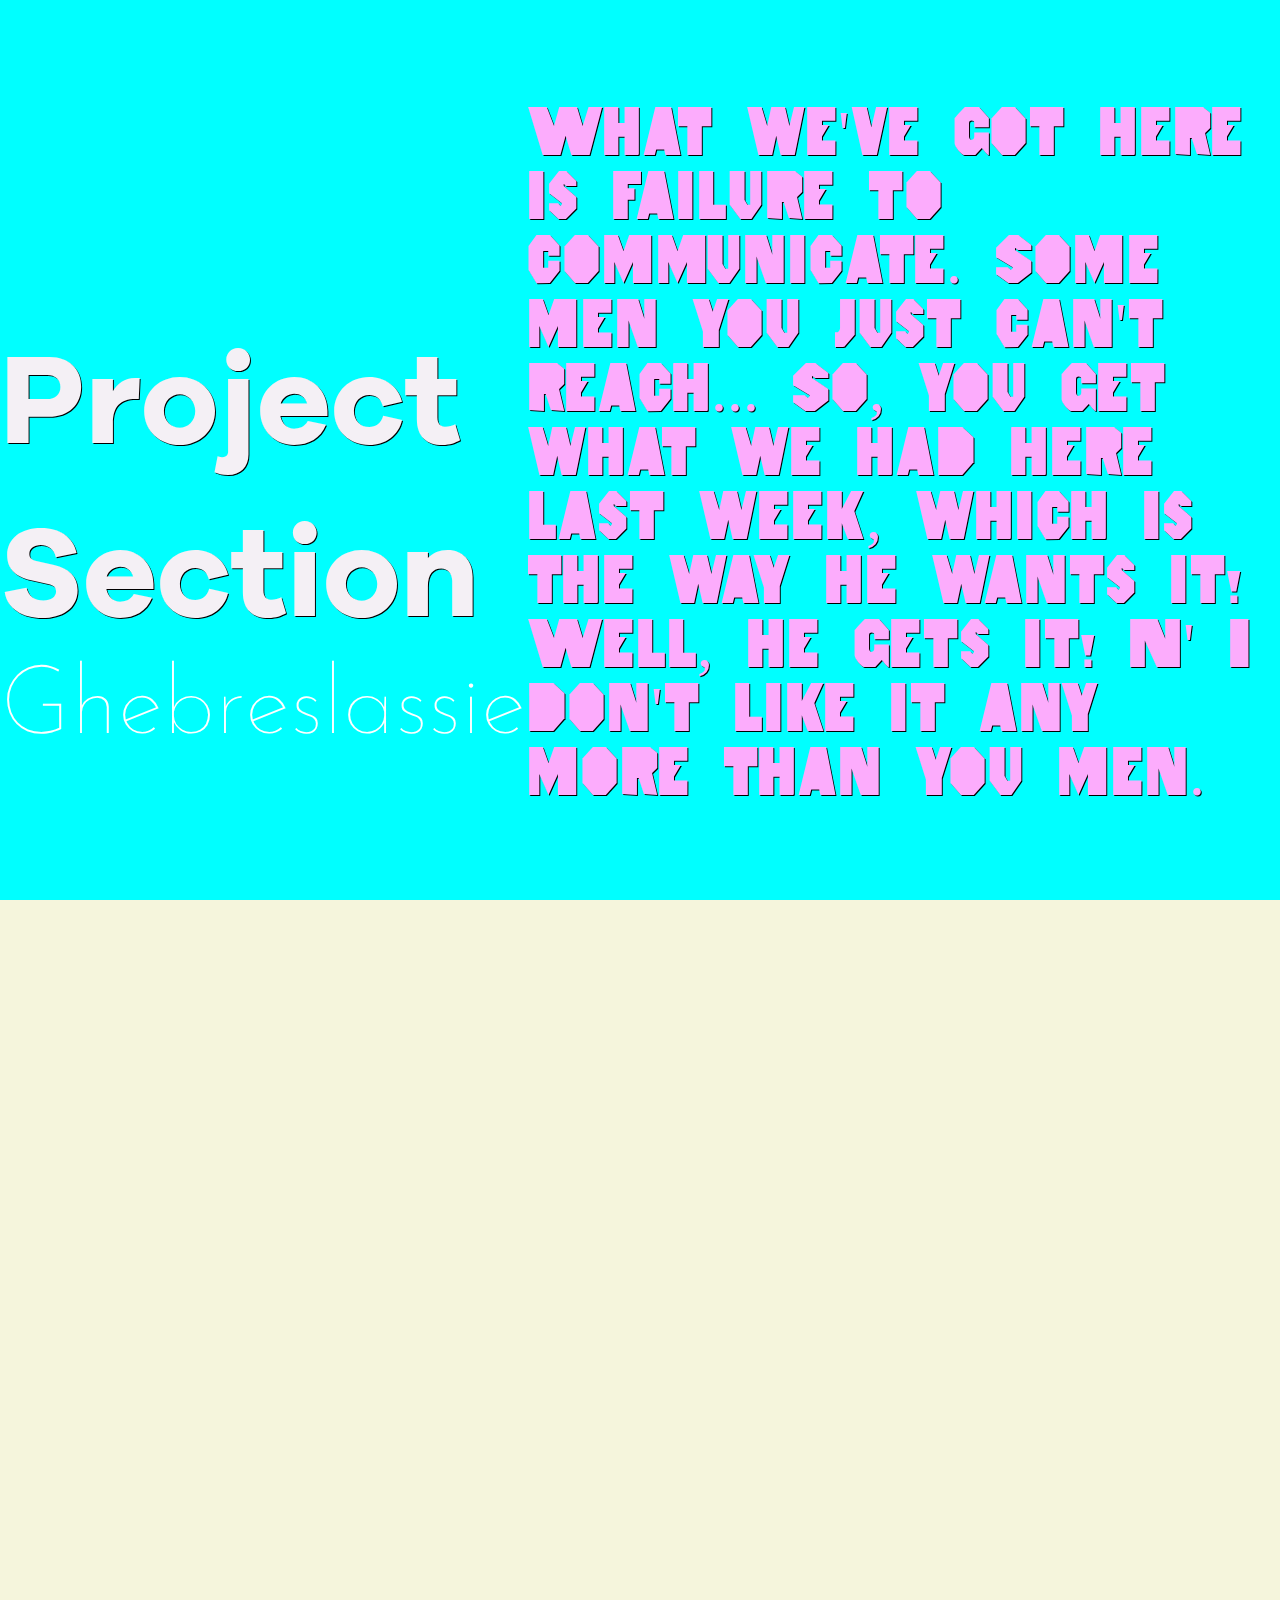
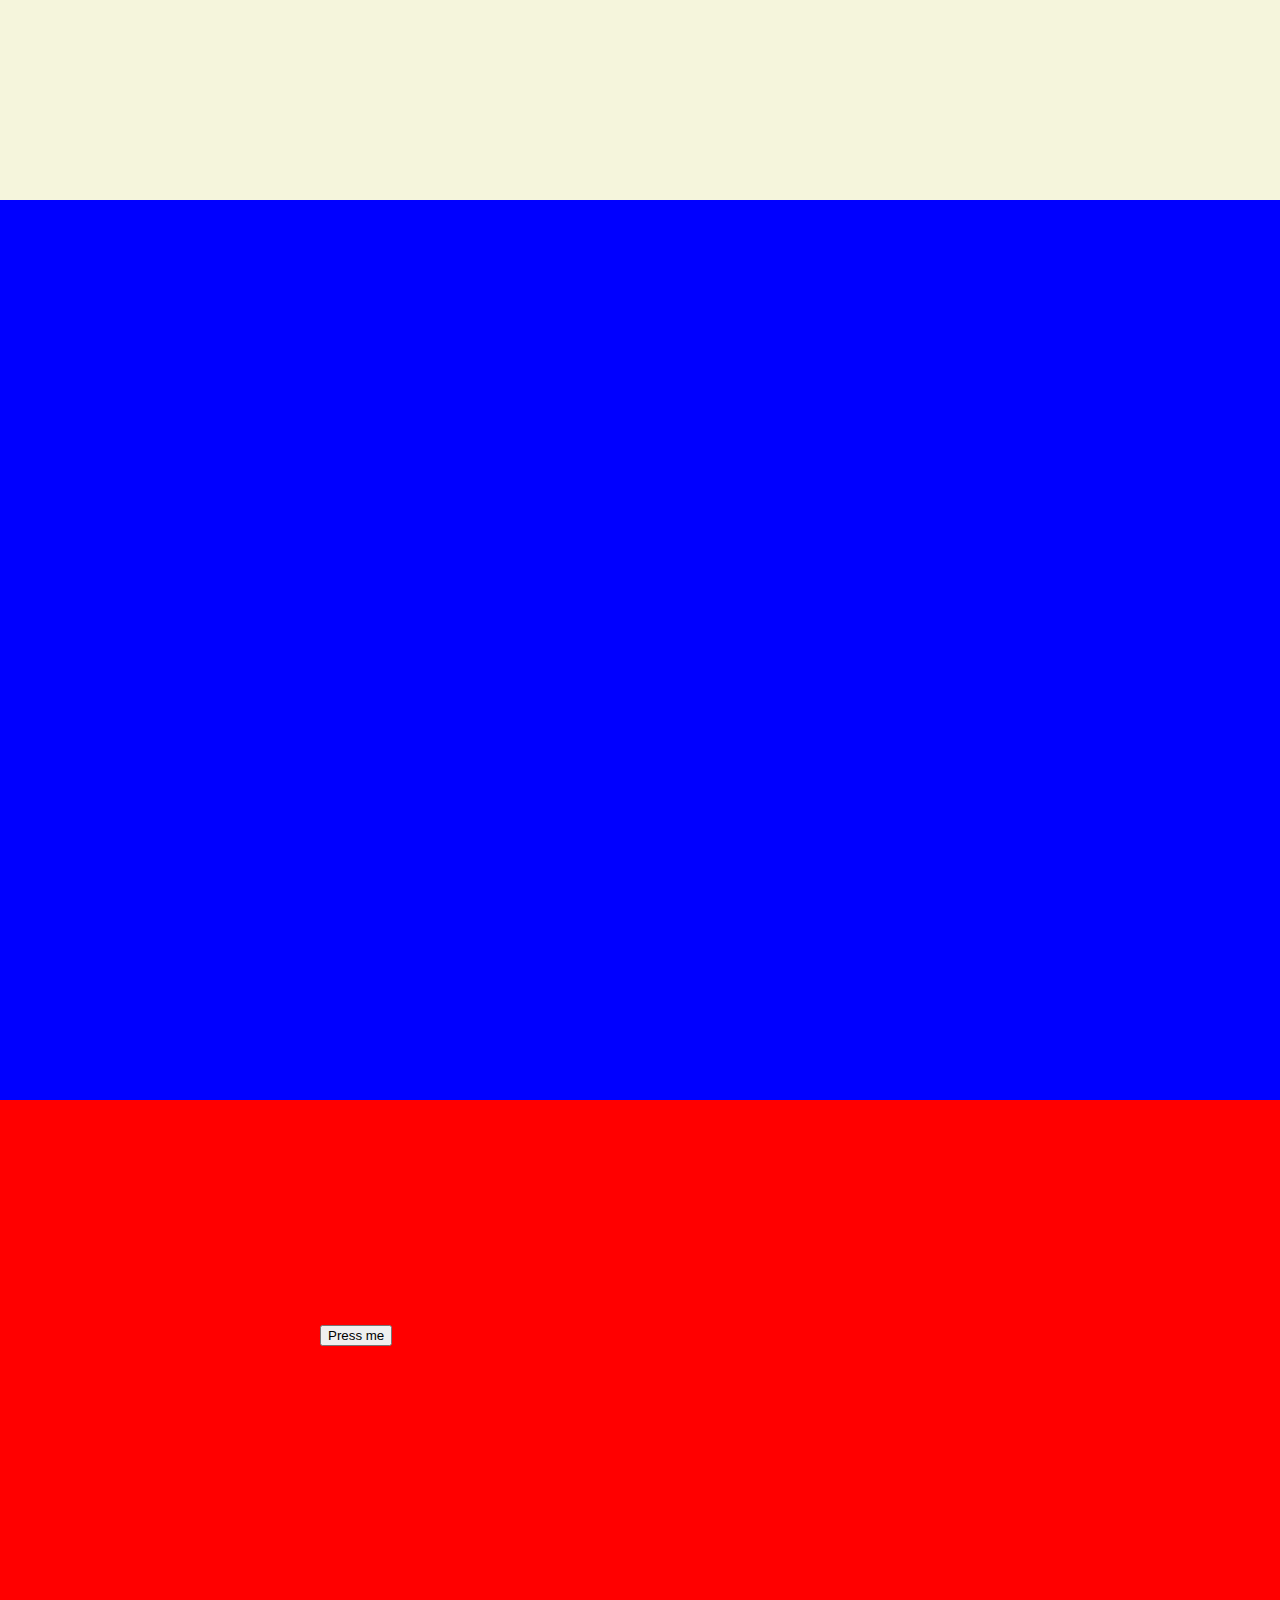
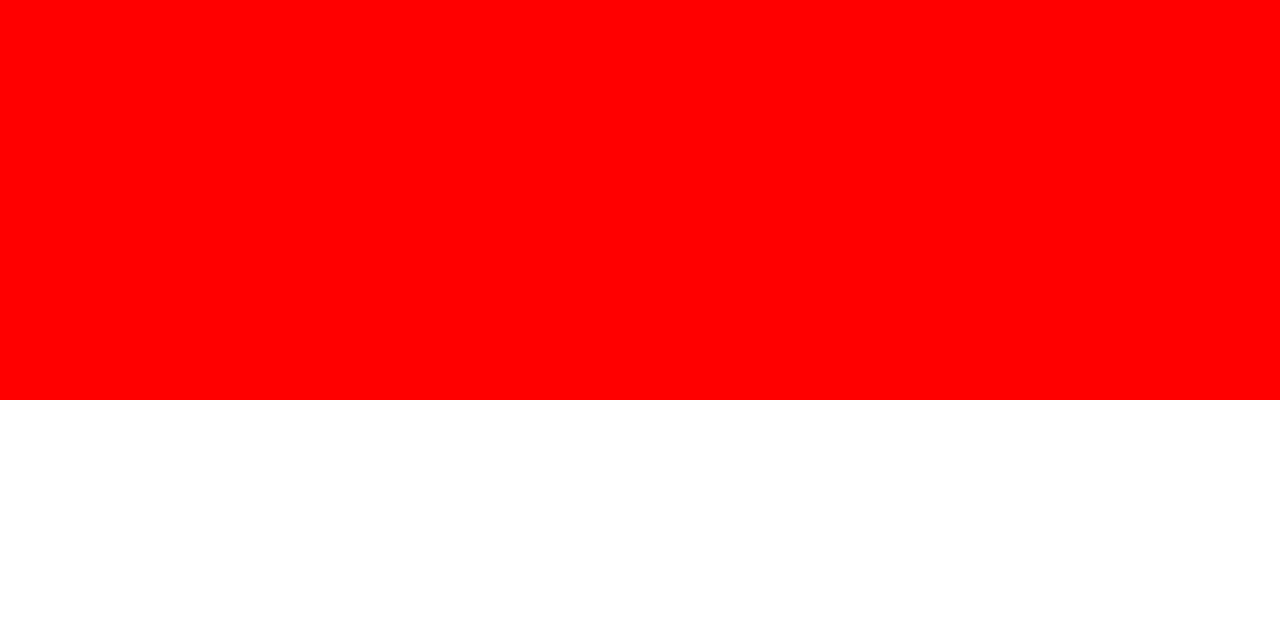
<file: index.html>
<!DOCTYPE html>
<html lang="en">
<head>
    <meta charset="UTF-8">
    <meta name="viewport" content="width=device-width, initial-scale=1.0">
    <title>Document</title>
    <link rel="stylesheet" href="https://cdn.jsdelivr.net/npm/bootstrap@4.5.3/dist/css/bootstrap.min.css" integrity="sha384-TX8t27EcRE3e/ihU7zmQxVncDAy5uIKz4rEkgIXeMed4M0jlfIDPvg6uqKI2xXr2" crossorigin="anonymous">
    <link href="https://fonts.googleapis.com/css2?family=Josefin+Sans:wght@300;700&display=swap" rel="stylesheet">
    <link rel="stylesheet" href="indexStyle.css">
</head>
<body>
    <div id='1' class="section" style="background-color: aqua; display: flex; align-items: center;">
        <div class="text-box" style="display: inline-block;">
            <span class="thick-text hide up-high">Project Section</span>
            <span class="thin-text down-low hide">Ghebreslassie</span>
        </div>
        <div class="t" style="display: block;">
            <p class="para-text from-right hide">
                What we've got here is failure to communicate.
                Some men you just can't reach...
                So, you get what we had here last week, which is the way he wants it!
                Well, he gets it!
                N' I don't like it any more than you men.
            </p>
        </div>
    </div>
    <div id='2' class="section" style="background-color: beige;">

    </div>
    <div id='3' class="section" style="background-color: blue;justify-content: center; align-items: center;">
        <img id="haikyuu" src="haikyuu.jpg" class="hide" stlye="transistion: all ease-in 1000ms; width: 500px; height: 410px;">
    </div>
    <div id='4'  onmouseover="changeProgress()" class="section" style="background-color: red; display: flex;">
        <div class="test">
            <div class="progress">
                <div id="bar" class="progress-bar progress-bar-striped" role="progressbar" style="width: 10%" aria-valuenow="10" aria-valuemin="0" aria-valuemax="100"></div>
            </div>
            <button onclick='changeProgress()'>Press me</button>
        </div>
    </div>
    <script src="indexScript.js"></script>
    <script src="https://code.jquery.com/jquery-3.5.1.slim.min.js" integrity="sha384-DfXdz2htPH0lsSSs5nCTpuj/zy4C+OGpamoFVy38MVBnE+IbbVYUew+OrCXaRkfj" crossorigin="anonymous"></script>
<script src="https://cdn.jsdelivr.net/npm/popper.js@1.16.1/dist/umd/popper.min.js" integrity="sha384-9/reFTGAW83EW2RDu2S0VKaIzap3H66lZH81PoYlFhbGU+6BZp6G7niu735Sk7lN" crossorigin="anonymous"></script>
<script src="https://cdn.jsdelivr.net/npm/bootstrap@4.5.3/dist/js/bootstrap.min.js" integrity="sha384-w1Q4orYjBQndcko6MimVbzY0tgp4pWB4lZ7lr30WKz0vr/aWKhXdBNmNb5D92v7s" crossorigin="anonymous"></script>
</body>
</html>
</file>
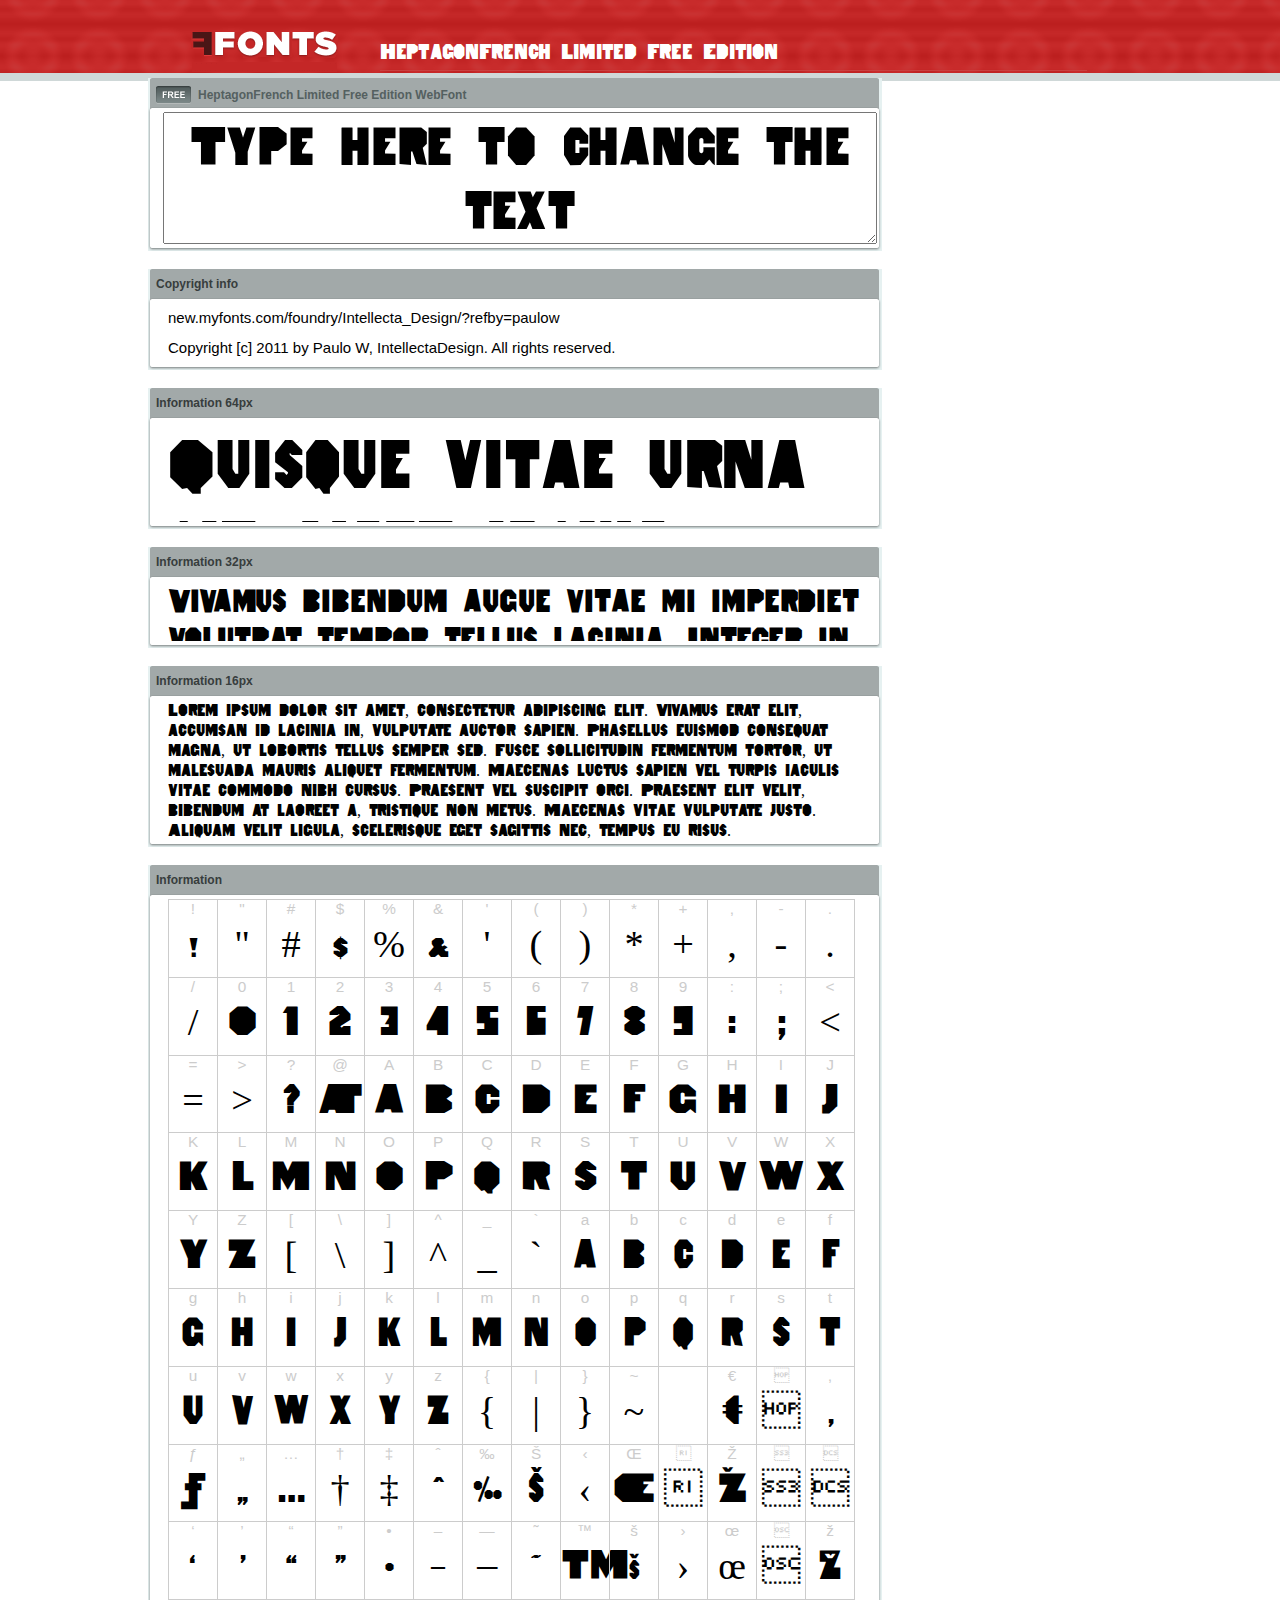
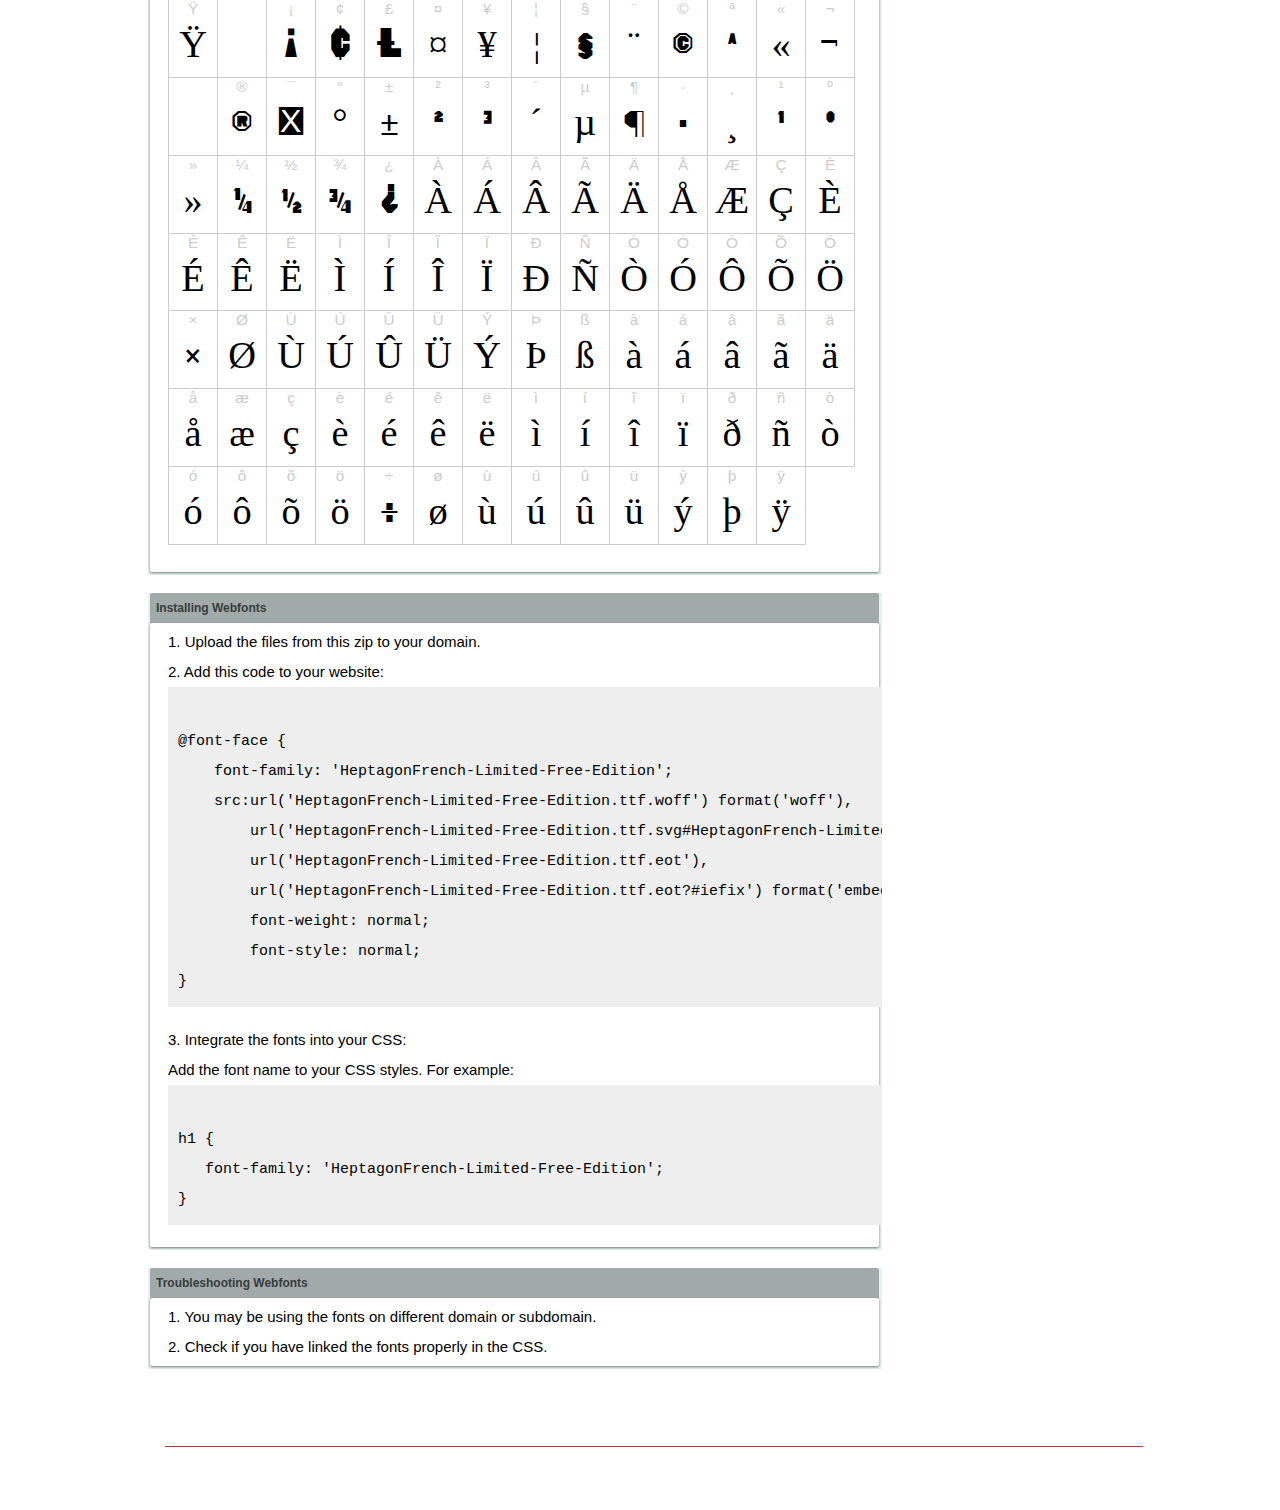
<file: example.html>
<!DOCTYPE html PUBLIC "-//W3C//DTD XHTML 1.0 Transitional//EN" "http://www.w3.org/TR/xhtml1/DTD/xhtml1-transitional.dtd">
<html xmlns="http://www.w3.org/1999/xhtml">
<head>
<meta http-equiv="Content-Type" content="text/html; charset=UTF-8" />
<title>HeptagonFrench Limited Free Edition WebFont</title>
<meta name="description" content="HeptagonFrench Limited Free Edition WebFont" />
<meta name="keywords" content="HeptagonFrench Limited Free Edition WebFont" />
<style type="text/css">
@font-face {
  font-family: 'HeptagonFrench-Limited-Free-Edition';
    src:  url('HeptagonFrench-Limited-Free-Edition.ttf.woff') format('woff'),
    url('HeptagonFrench-Limited-Free-Edition.ttf.svg#HeptagonFrench-Limited-Free-Edition') format('svg'),
    url('HeptagonFrench-Limited-Free-Edition.ttf.eot'),
    url('HeptagonFrench-Limited-Free-Edition.eot?#iefix') format('embedded-opentype'); 
    font-weight: normal;
    font-style: normal;
}.examplefontl {
  font-family: 'HeptagonFrench-Limited-Free-Edition';  
  color: black;
}
.examplefont {
  padding-bottom: 2em;
  overflow: hidden; 
  text-align: center;
}
.examplefont div {
  float: left;
  border: 1px solid #ccc;
  text-align: center;
  width: 1.25em;
  height: 2em;
  margin-right: -1px;
  margin-bottom: -1px;
  font-size: 3.2em; 
}
.examplefont div .defaultC {
  color: #ccc;
  font-family: arial, sans-serif;
  font-size: .4em;
  display: block;
}
*{margin:0;padding:0;}
body{margin:0px;padding:0px;background:#FFFFFF url(images/bgtile.gif?1) repeat-x;font-family:Arial, Helvetica, sans-serif;}
#header{background:url(images/headertile.gif);height:73px;margin:0px;overflow:hidden;}
#head{width:707px;float:left;height:31px;margin:39px 0 0 0;padding:0px;color:#ffffff;font-size:15px;border-bottom:1px solid #c94040;overflow:hidden;}
#head a{color:#ffffff;text-decoration:none;}
#headspan1{float:left;}
.container{width:994px;margin:0 auto;padding:0px;overflow:hidden;}
#content{width:734px;margin:5px 0px 0px 5px;float:left;padding:0px;font-size:12px;display:inline;color:#868e8e;overflow:hidden;}
.fontbox{background:url(images/fontboxtile.gif);width:734px;margin:0 0 18px 0;padding:0;overflow:hidden;}
.fontboxtop{background:url(images/fontboxtop.gif) no-repeat top left;height:18px;font-size:12px;color:#373d3d;width:718px;padding:8px;margin:0;overflow:hidden;}
.fontboxtop a{color:#373d3d;text-decoration:none;}
.fontboxspan1{background:url(images/free.gif) no-repeat;padding:2px 0 2px 42px;float:left;}
h6{background:url(images/logo.gif) top left no-repeat;width:230px;height:73px;margin:0px 0px 0px 7px;float:left;}
h6 a{display:block;height:73px;}
h6 a span{display:none;}
h1{display:inline;font-size:12px;font-weight:bold;color:#546060;padding:0px;float:left;}
.btn{border:0;margin:0;background:url('images/button.gif');background-repeat:repeat-x;color:#fff;width:127px;height:28px;font-size:17px;}
.inputsubtmi{border:1px solid #e1ebeb;border-bottom:2px solid #c7d1d1;padding:6px;margin:0 0 8px 0;}
.partner{font-size:16px;font-weight:bold;color:#000000;padding:0px;margin:39px 0px 12px 30px;}
.fontboxspan1notfree{padding:2px 0 2px 42px;float:left;}
#footer{height:123px;margin:0px;padding:0px;background:url(http://www.altfonts.com/images/foottile.gif);}
#foot{width:1005px;height:123px;background:url(http://www.altfonts.com/images/foot.gif) top left no-repeat;margin:0 auto;padding:0px;}
#copyright{height:31px;padding:28px 0 0 118px;margin:0 0 0 27px;border-bottom:1px solid #c33636;font-size:14px;color:#4a1616;}
code {
	white-space: pre;
	background-color: #eee;
	display: block;
	padding: 10px;
	margin-bottom: 18px;
	overflow: auto;
}    
</style>
</head>
<body>
<div id="header">
<div class="container">
<h6><a href="http://webfonts.ffonts.net" title="WebFonts"><span>WebFonts</span></a></h6>
<div id="head">
<span id="headspan1">
   <span style="font-family: 'HeptagonFrench-Limited-Free-Edition';font-size: 20px; color: white;">HeptagonFrench Limited Free Edition</span> 
</span>
</div>
</div>
</div>
<div class="container">
<div id="content">
<!-- WebFont --> 
<div class="fontbox">
<div class="fontboxtop"><span class="fontboxspan1"><h1>HeptagonFrench Limited Free Edition WebFont</h1></span></div>
 <textarea id="txtAreaTryFont" cols="" rows="2" style="font-family: 'HeptagonFrench-Limited-Free-Edition';width:97%; font-size: 50px; height: 130px;text-align: center;margin-left: 15px;" 
           onclick="if (this.value=='Type here to change the text') this.value=''">Type here to change the text</textarea>
<img src="images/fontboxbottom.gif" width="734" height="7" alt="" />
</div>
<div class="fontbox">
<div class="fontboxtop"><b>Copyright info</b></div>
<div style="text-align: left;margin-left:20px;color: black;font-size:15px;line-height:200%">
new.myfonts.com/foundry/Intellecta_Design/?refby=paulow<br />
Copyright [c] 2011 by Paulo W, IntellectaDesign. All rights reserved.
</div>
<img src="images/fontboxbottom.gif" width="734" height="7" alt="" />
</div>
<div class="fontbox">
<div class="fontboxtop"><b>Information 64px</b></div>
<div style="font-family: 'HeptagonFrench-Limited-Free-Edition';margin-left:20px;font-size:64px;color:black;float: left;display: inline; overflow: hidden;height:100px;">
 Quisque vitae urna sit amet ipsum lobortis iaculis volutpat sit amet nibh. 
</div>
<img src="images/fontboxbottom.gif" width="734" height="7" alt="" />
</div>
<div class="fontbox">
<div class="fontboxtop"><b>Information 32px</b></div>
<div style="font-family: 'HeptagonFrench-Limited-Free-Edition';margin-left:20px;font-size:30px;color:black;float: left;display: inline; overflow: hidden;height:60px;">
 Vivamus bibendum augue vitae mi imperdiet volutpat tempor tellus lacinia. Integer in sem et neque iaculis malesuada. 
</div>
<img src="images/fontboxbottom.gif" width="734" height="7" alt="" />
</div>
<div class="fontbox">
<div class="fontboxtop"><b>Information 16px</b></div>
<div style="font-family: 'HeptagonFrench-Limited-Free-Edition';margin-left:20px;font-size:16px;color:black;float: left;display: inline; overflow: hidden;">
 Lorem ipsum dolor sit amet, consectetur adipiscing elit. Vivamus erat elit, accumsan id lacinia in, vulputate auctor sapien. Phasellus euismod consequat magna, ut lobortis tellus semper sed. Fusce sollicitudin fermentum tortor, ut malesuada mauris aliquet fermentum. Maecenas luctus sapien vel turpis iaculis vitae commodo nibh cursus. Praesent vel suscipit orci. Praesent elit velit, bibendum at laoreet a, tristique non metus. Maecenas vitae vulputate justo. Aliquam velit ligula, scelerisque eget sagittis nec, tempus eu risus. 
</div>
<img src="images/fontboxbottom.gif" width="734" height="7" alt="" />
</div>
<div class="fontbox">
<div class="fontboxtop"><b>Information</b></div>
<div class="examplefont examplefontl" style="text-align: center;margin-left:20px;">
 <div><span class="defaultC">&#33;</span><span>&#33;</span></div><div><span class="defaultC">&#34;</span><span>&#34;</span></div><div><span class="defaultC">&#35;</span><span>&#35;</span></div><div><span class="defaultC">&#36;</span><span>&#36;</span></div><div><span class="defaultC">&#37;</span><span>&#37;</span></div><div><span class="defaultC">&#38;</span><span>&#38;</span></div><div><span class="defaultC">&#39;</span><span>&#39;</span></div><div><span class="defaultC">&#40;</span><span>&#40;</span></div><div><span class="defaultC">&#41;</span><span>&#41;</span></div><div><span class="defaultC">&#42;</span><span>&#42;</span></div><div><span class="defaultC">&#43;</span><span>&#43;</span></div><div><span class="defaultC">&#44;</span><span>&#44;</span></div><div><span class="defaultC">&#45;</span><span>&#45;</span></div><div><span class="defaultC">&#46;</span><span>&#46;</span></div><div><span class="defaultC">&#47;</span><span>&#47;</span></div><div><span class="defaultC">&#48;</span><span>&#48;</span></div><div><span class="defaultC">&#49;</span><span>&#49;</span></div><div><span class="defaultC">&#50;</span><span>&#50;</span></div><div><span class="defaultC">&#51;</span><span>&#51;</span></div><div><span class="defaultC">&#52;</span><span>&#52;</span></div><div><span class="defaultC">&#53;</span><span>&#53;</span></div><div><span class="defaultC">&#54;</span><span>&#54;</span></div><div><span class="defaultC">&#55;</span><span>&#55;</span></div><div><span class="defaultC">&#56;</span><span>&#56;</span></div><div><span class="defaultC">&#57;</span><span>&#57;</span></div><div><span class="defaultC">&#58;</span><span>&#58;</span></div><div><span class="defaultC">&#59;</span><span>&#59;</span></div><div><span class="defaultC">&#60;</span><span>&#60;</span></div><div><span class="defaultC">&#61;</span><span>&#61;</span></div><div><span class="defaultC">&#62;</span><span>&#62;</span></div><div><span class="defaultC">&#63;</span><span>&#63;</span></div><div><span class="defaultC">&#64;</span><span>&#64;</span></div><div><span class="defaultC">&#65;</span><span>&#65;</span></div><div><span class="defaultC">&#66;</span><span>&#66;</span></div><div><span class="defaultC">&#67;</span><span>&#67;</span></div><div><span class="defaultC">&#68;</span><span>&#68;</span></div><div><span class="defaultC">&#69;</span><span>&#69;</span></div><div><span class="defaultC">&#70;</span><span>&#70;</span></div><div><span class="defaultC">&#71;</span><span>&#71;</span></div><div><span class="defaultC">&#72;</span><span>&#72;</span></div><div><span class="defaultC">&#73;</span><span>&#73;</span></div><div><span class="defaultC">&#74;</span><span>&#74;</span></div><div><span class="defaultC">&#75;</span><span>&#75;</span></div><div><span class="defaultC">&#76;</span><span>&#76;</span></div><div><span class="defaultC">&#77;</span><span>&#77;</span></div><div><span class="defaultC">&#78;</span><span>&#78;</span></div><div><span class="defaultC">&#79;</span><span>&#79;</span></div><div><span class="defaultC">&#80;</span><span>&#80;</span></div><div><span class="defaultC">&#81;</span><span>&#81;</span></div><div><span class="defaultC">&#82;</span><span>&#82;</span></div><div><span class="defaultC">&#83;</span><span>&#83;</span></div><div><span class="defaultC">&#84;</span><span>&#84;</span></div><div><span class="defaultC">&#85;</span><span>&#85;</span></div><div><span class="defaultC">&#86;</span><span>&#86;</span></div><div><span class="defaultC">&#87;</span><span>&#87;</span></div><div><span class="defaultC">&#88;</span><span>&#88;</span></div><div><span class="defaultC">&#89;</span><span>&#89;</span></div><div><span class="defaultC">&#90;</span><span>&#90;</span></div><div><span class="defaultC">&#91;</span><span>&#91;</span></div><div><span class="defaultC">&#92;</span><span>&#92;</span></div><div><span class="defaultC">&#93;</span><span>&#93;</span></div><div><span class="defaultC">&#94;</span><span>&#94;</span></div><div><span class="defaultC">&#95;</span><span>&#95;</span></div><div><span class="defaultC">&#96;</span><span>&#96;</span></div><div><span class="defaultC">&#97;</span><span>&#97;</span></div><div><span class="defaultC">&#98;</span><span>&#98;</span></div><div><span class="defaultC">&#99;</span><span>&#99;</span></div><div><span class="defaultC">&#100;</span><span>&#100;</span></div><div><span class="defaultC">&#101;</span><span>&#101;</span></div><div><span class="defaultC">&#102;</span><span>&#102;</span></div><div><span class="defaultC">&#103;</span><span>&#103;</span></div><div><span class="defaultC">&#104;</span><span>&#104;</span></div><div><span class="defaultC">&#105;</span><span>&#105;</span></div><div><span class="defaultC">&#106;</span><span>&#106;</span></div><div><span class="defaultC">&#107;</span><span>&#107;</span></div><div><span class="defaultC">&#108;</span><span>&#108;</span></div><div><span class="defaultC">&#109;</span><span>&#109;</span></div><div><span class="defaultC">&#110;</span><span>&#110;</span></div><div><span class="defaultC">&#111;</span><span>&#111;</span></div><div><span class="defaultC">&#112;</span><span>&#112;</span></div><div><span class="defaultC">&#113;</span><span>&#113;</span></div><div><span class="defaultC">&#114;</span><span>&#114;</span></div><div><span class="defaultC">&#115;</span><span>&#115;</span></div><div><span class="defaultC">&#116;</span><span>&#116;</span></div><div><span class="defaultC">&#117;</span><span>&#117;</span></div><div><span class="defaultC">&#118;</span><span>&#118;</span></div><div><span class="defaultC">&#119;</span><span>&#119;</span></div><div><span class="defaultC">&#120;</span><span>&#120;</span></div><div><span class="defaultC">&#121;</span><span>&#121;</span></div><div><span class="defaultC">&#122;</span><span>&#122;</span></div><div><span class="defaultC">&#123;</span><span>&#123;</span></div><div><span class="defaultC">&#124;</span><span>&#124;</span></div><div><span class="defaultC">&#125;</span><span>&#125;</span></div><div><span class="defaultC">&#126;</span><span>&#126;</span></div><div><span class="defaultC">&#127;</span><span>&#127;</span></div><div><span class="defaultC">&#128;</span><span>&#128;</span></div><div><span class="defaultC">&#129;</span><span>&#129;</span></div><div><span class="defaultC">&#130;</span><span>&#130;</span></div><div><span class="defaultC">&#131;</span><span>&#131;</span></div><div><span class="defaultC">&#132;</span><span>&#132;</span></div><div><span class="defaultC">&#133;</span><span>&#133;</span></div><div><span class="defaultC">&#134;</span><span>&#134;</span></div><div><span class="defaultC">&#135;</span><span>&#135;</span></div><div><span class="defaultC">&#136;</span><span>&#136;</span></div><div><span class="defaultC">&#137;</span><span>&#137;</span></div><div><span class="defaultC">&#138;</span><span>&#138;</span></div><div><span class="defaultC">&#139;</span><span>&#139;</span></div><div><span class="defaultC">&#140;</span><span>&#140;</span></div><div><span class="defaultC">&#141;</span><span>&#141;</span></div><div><span class="defaultC">&#142;</span><span>&#142;</span></div><div><span class="defaultC">&#143;</span><span>&#143;</span></div><div><span class="defaultC">&#144;</span><span>&#144;</span></div><div><span class="defaultC">&#145;</span><span>&#145;</span></div><div><span class="defaultC">&#146;</span><span>&#146;</span></div><div><span class="defaultC">&#147;</span><span>&#147;</span></div><div><span class="defaultC">&#148;</span><span>&#148;</span></div><div><span class="defaultC">&#149;</span><span>&#149;</span></div><div><span class="defaultC">&#150;</span><span>&#150;</span></div><div><span class="defaultC">&#151;</span><span>&#151;</span></div><div><span class="defaultC">&#152;</span><span>&#152;</span></div><div><span class="defaultC">&#153;</span><span>&#153;</span></div><div><span class="defaultC">&#154;</span><span>&#154;</span></div><div><span class="defaultC">&#155;</span><span>&#155;</span></div><div><span class="defaultC">&#156;</span><span>&#156;</span></div><div><span class="defaultC">&#157;</span><span>&#157;</span></div><div><span class="defaultC">&#158;</span><span>&#158;</span></div><div><span class="defaultC">&#159;</span><span>&#159;</span></div><div><span class="defaultC">&#160;</span><span>&#160;</span></div><div><span class="defaultC">&#161;</span><span>&#161;</span></div><div><span class="defaultC">&#162;</span><span>&#162;</span></div><div><span class="defaultC">&#163;</span><span>&#163;</span></div><div><span class="defaultC">&#164;</span><span>&#164;</span></div><div><span class="defaultC">&#165;</span><span>&#165;</span></div><div><span class="defaultC">&#166;</span><span>&#166;</span></div><div><span class="defaultC">&#167;</span><span>&#167;</span></div><div><span class="defaultC">&#168;</span><span>&#168;</span></div><div><span class="defaultC">&#169;</span><span>&#169;</span></div><div><span class="defaultC">&#170;</span><span>&#170;</span></div><div><span class="defaultC">&#171;</span><span>&#171;</span></div><div><span class="defaultC">&#172;</span><span>&#172;</span></div><div><span class="defaultC">&#173;</span><span>&#173;</span></div><div><span class="defaultC">&#174;</span><span>&#174;</span></div><div><span class="defaultC">&#175;</span><span>&#175;</span></div><div><span class="defaultC">&#176;</span><span>&#176;</span></div><div><span class="defaultC">&#177;</span><span>&#177;</span></div><div><span class="defaultC">&#178;</span><span>&#178;</span></div><div><span class="defaultC">&#179;</span><span>&#179;</span></div><div><span class="defaultC">&#180;</span><span>&#180;</span></div><div><span class="defaultC">&#181;</span><span>&#181;</span></div><div><span class="defaultC">&#182;</span><span>&#182;</span></div><div><span class="defaultC">&#183;</span><span>&#183;</span></div><div><span class="defaultC">&#184;</span><span>&#184;</span></div><div><span class="defaultC">&#185;</span><span>&#185;</span></div><div><span class="defaultC">&#186;</span><span>&#186;</span></div><div><span class="defaultC">&#187;</span><span>&#187;</span></div><div><span class="defaultC">&#188;</span><span>&#188;</span></div><div><span class="defaultC">&#189;</span><span>&#189;</span></div><div><span class="defaultC">&#190;</span><span>&#190;</span></div><div><span class="defaultC">&#191;</span><span>&#191;</span></div><div><span class="defaultC">&#192;</span><span>&#192;</span></div><div><span class="defaultC">&#193;</span><span>&#193;</span></div><div><span class="defaultC">&#194;</span><span>&#194;</span></div><div><span class="defaultC">&#195;</span><span>&#195;</span></div><div><span class="defaultC">&#196;</span><span>&#196;</span></div><div><span class="defaultC">&#197;</span><span>&#197;</span></div><div><span class="defaultC">&#198;</span><span>&#198;</span></div><div><span class="defaultC">&#199;</span><span>&#199;</span></div><div><span class="defaultC">&#200;</span><span>&#200;</span></div><div><span class="defaultC">&#201;</span><span>&#201;</span></div><div><span class="defaultC">&#202;</span><span>&#202;</span></div><div><span class="defaultC">&#203;</span><span>&#203;</span></div><div><span class="defaultC">&#204;</span><span>&#204;</span></div><div><span class="defaultC">&#205;</span><span>&#205;</span></div><div><span class="defaultC">&#206;</span><span>&#206;</span></div><div><span class="defaultC">&#207;</span><span>&#207;</span></div><div><span class="defaultC">&#208;</span><span>&#208;</span></div><div><span class="defaultC">&#209;</span><span>&#209;</span></div><div><span class="defaultC">&#210;</span><span>&#210;</span></div><div><span class="defaultC">&#211;</span><span>&#211;</span></div><div><span class="defaultC">&#212;</span><span>&#212;</span></div><div><span class="defaultC">&#213;</span><span>&#213;</span></div><div><span class="defaultC">&#214;</span><span>&#214;</span></div><div><span class="defaultC">&#215;</span><span>&#215;</span></div><div><span class="defaultC">&#216;</span><span>&#216;</span></div><div><span class="defaultC">&#217;</span><span>&#217;</span></div><div><span class="defaultC">&#218;</span><span>&#218;</span></div><div><span class="defaultC">&#219;</span><span>&#219;</span></div><div><span class="defaultC">&#220;</span><span>&#220;</span></div><div><span class="defaultC">&#221;</span><span>&#221;</span></div><div><span class="defaultC">&#222;</span><span>&#222;</span></div><div><span class="defaultC">&#223;</span><span>&#223;</span></div><div><span class="defaultC">&#224;</span><span>&#224;</span></div><div><span class="defaultC">&#225;</span><span>&#225;</span></div><div><span class="defaultC">&#226;</span><span>&#226;</span></div><div><span class="defaultC">&#227;</span><span>&#227;</span></div><div><span class="defaultC">&#228;</span><span>&#228;</span></div><div><span class="defaultC">&#229;</span><span>&#229;</span></div><div><span class="defaultC">&#230;</span><span>&#230;</span></div><div><span class="defaultC">&#231;</span><span>&#231;</span></div><div><span class="defaultC">&#232;</span><span>&#232;</span></div><div><span class="defaultC">&#233;</span><span>&#233;</span></div><div><span class="defaultC">&#234;</span><span>&#234;</span></div><div><span class="defaultC">&#235;</span><span>&#235;</span></div><div><span class="defaultC">&#236;</span><span>&#236;</span></div><div><span class="defaultC">&#237;</span><span>&#237;</span></div><div><span class="defaultC">&#238;</span><span>&#238;</span></div><div><span class="defaultC">&#239;</span><span>&#239;</span></div><div><span class="defaultC">&#240;</span><span>&#240;</span></div><div><span class="defaultC">&#241;</span><span>&#241;</span></div><div><span class="defaultC">&#242;</span><span>&#242;</span></div><div><span class="defaultC">&#243;</span><span>&#243;</span></div><div><span class="defaultC">&#244;</span><span>&#244;</span></div><div><span class="defaultC">&#245;</span><span>&#245;</span></div><div><span class="defaultC">&#246;</span><span>&#246;</span></div><div><span class="defaultC">&#247;</span><span>&#247;</span></div><div><span class="defaultC">&#248;</span><span>&#248;</span></div><div><span class="defaultC">&#249;</span><span>&#249;</span></div><div><span class="defaultC">&#250;</span><span>&#250;</span></div><div><span class="defaultC">&#251;</span><span>&#251;</span></div><div><span class="defaultC">&#252;</span><span>&#252;</span></div><div><span class="defaultC">&#253;</span><span>&#253;</span></div><div><span class="defaultC">&#254;</span><span>&#254;</span></div><div><span class="defaultC">&#255;</span><span>&#255;</span></div> 
</div>
<img src="images/fontboxbottom.gif" width="734" height="7" alt="" />
</div>
<div class="fontbox">
<div class="fontboxtop"><b>Installing Webfonts</b></div>
<div style="text-align: left;margin-left:20px;color: black;font-size:15px;line-height:200%">
1. Upload the files from this zip to your domain.<br />
2. Add this code to your website:<br />
<code>
@font-face {
    font-family: 'HeptagonFrench-Limited-Free-Edition';
    src:url('HeptagonFrench-Limited-Free-Edition.ttf.woff') format('woff'),
        url('HeptagonFrench-Limited-Free-Edition.ttf.svg#HeptagonFrench-Limited-Free-Edition') format('svg'),
        url('HeptagonFrench-Limited-Free-Edition.ttf.eot'),
        url('HeptagonFrench-Limited-Free-Edition.ttf.eot?#iefix') format('embedded-opentype'); 
        font-weight: normal;
        font-style: normal;
}
</code>
3. Integrate the fonts into your CSS:<br />
Add the font name to your CSS styles. For example:
<code>
h1 { 
   font-family: 'HeptagonFrench-Limited-Free-Edition';
}  
</code>
</div>
<img src="images/fontboxbottom.gif" width="734" height="7" alt="" />
</div>
<div class="fontbox">
<div class="fontboxtop"><b>Troubleshooting Webfonts</b></div>
<div style="text-align: left;margin-left:20px;color: black;font-size:15px;line-height:200%">
1. You may be using the fonts on different domain or subdomain.<Br />
2. Check if you have linked the fonts properly in the CSS.<Br />
</div>
<img src="images/fontboxbottom.gif" width="734" height="7" alt="" />
</div>
</div>
</div>
<div id="footer">
<div id="foot">
<div id="copyright" style="font-size:11px;color:white;">&copy; - <a href="http://www.ffonts.net" title="Free Fonts" style="color:white;">Free Fonts by www.FFonts.net</a> - </div>
</div>
</div>

</body>
</html>
</file>
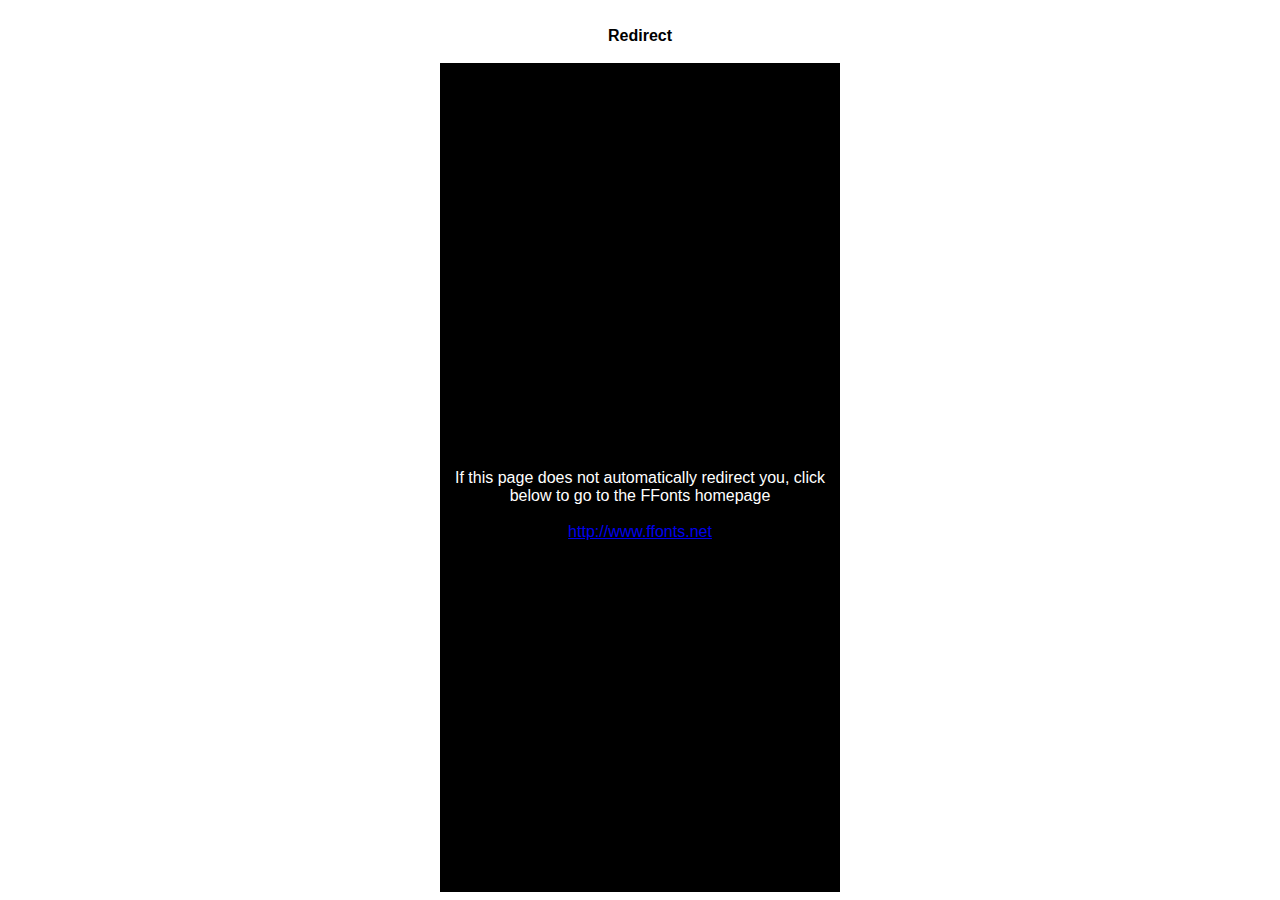
<file: ffonts.net.htm>
<HTML>
<HEAD>
<TITLE>FFonts - Redirect</TITLE>
<meta http-equiv="refresh" content="1;url=http://www.ffonts.net">
<script language="javascript">
<!-- 
//location.replace("http://www.ffonts.net");
-->
</script>
</HEAD>

<BODY >
<CENTER>
<TABLE WIDTH="400" HEIGHT="100%" BORDER="0" CELLPADDING="0" CELLSPACING="0">
<TR><TD WIDTH="100%" HEIGHT="20" ALIGN="CENTER" VALIGN="LEFT" BGCOLOR="#FFFFFF"><FONT FACE="Arial, Sans Serif, Verdana" SIZE=3 COLOR="#000000"><B>Redirect</B></FONT></TD></TR>
<TR><TD WIDTH="100%" HEIGHT="300" ALIGN="CENTER" VALIGN="LEFT" BGCOLOR="#000000"><BR><BR><BR>
<FONT FACE="Arial, Sans Serif, Verdana" SIZE=3 COLOR="#FFFFFF">If this page does not automatically redirect you, click below to go to the FFonts homepage</FONT>
<BR><BR>
<FONT FACE="Arial, Sans Serif, Verdana" SIZE=3 COLOR="#FFFFFF"><A HREF="http://www.ffonts.net" TARGET="_top">http://www.ffonts.net</A>
</TD></TR>
</TD></TR>
</TABLE>
</CENTER>
</BODY>
</HTML>
</file>
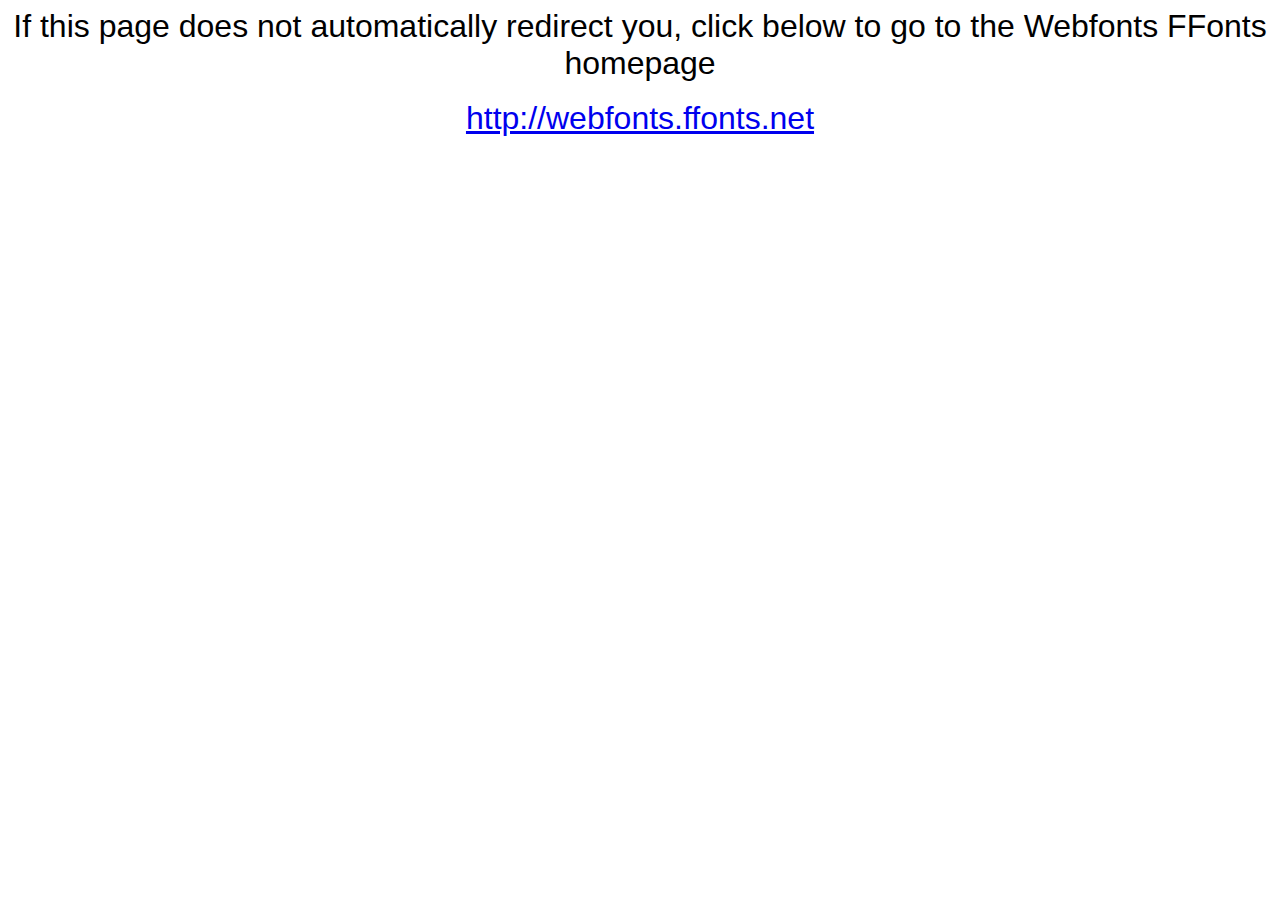
<file: webfonts.ffonts.net.htm>
<HTML>
<HEAD>
<TITLE>Webfonts www.FFonts.net - Redirect</TITLE>
<meta http-equiv="refresh" content="1;url=http://webfonts.ffonts.net">
<script language="javascript">
<!-- 
//location.replace("http://webfonts.ffonts.net");
-->
</script>
</HEAD>

<BODY>
<CENTER>

<FONT FACE="Arial, Sans Serif, Verdana" SIZE=6>If this page does not automatically redirect you, click below to go to the Webfonts FFonts homepage</FONT>
<BR><BR>
<FONT FACE="Arial, Sans Serif, Verdana" SIZE=6><A HREF="http://webfonts.ffonts.net" TARGET="_top">http://webfonts.ffonts.net</A></FONT>

</CENTER>
</BODY>
</HTML>
</file>
<file: indexStyle.css>
@font-face {
    src: url('Galano\ Grotesque\ Alt\ DEMO\ Bold.otf');
    font-family: galano;
}
@font-face{
    src: url('HeptagonFrench-Limited-Free-Edition.ttf.woff');
    font-family: heptagon;
}
body {
    padding: 0;
    margin: 0;
}
.para-text{
    text-shadow: 1px 1px black;
    color:rgb(252, 172, 252);
    font-size: 4rem;
    letter-spacing: 1;
    line-height: 1;
    font-family: heptagon;
    position: relative;
    left: 0;
    transition: all ease-in-out 1000ms;
}
.section {
    height: 100vh;
    width: 100vw;
}
.thick-text {
    position: relative;
    top: 0;
    color: rgb(244, 240, 245);
    font-size: 8rem;
    font-weight: bold;
    font-family: galano;
    text-shadow: 1px 1px black;
    transition: all ease-in-out 1000ms;
}
img {
    transition: all ease-in-out 1000ms;
}
.test{
    position: relative;
    top: 25%;
    width: 300px;
    left: 25%;
}
.hide{
    
    opacity: 0;
}
.show{
    
    opacity: 1;
}
.up-high {
    
    position: relative;
    top: -50%;
}

.from-right{

    position: relative;
    left: 30%;
}
.thin-text{
    position: relative;
    top: 0;
    color: white;
    font-size: 6rem;
    font-weight: 100;
    font-family: 'Josefin Sans', sans-serif;
    transition: all ease-in-out 1000ms;
}
.down-low{
    
    position: relative;
    top: 50%;
}
.text-box{
    width: 100%;
    height: 40vh;
    margin-top: 10vh;
}
</file>
